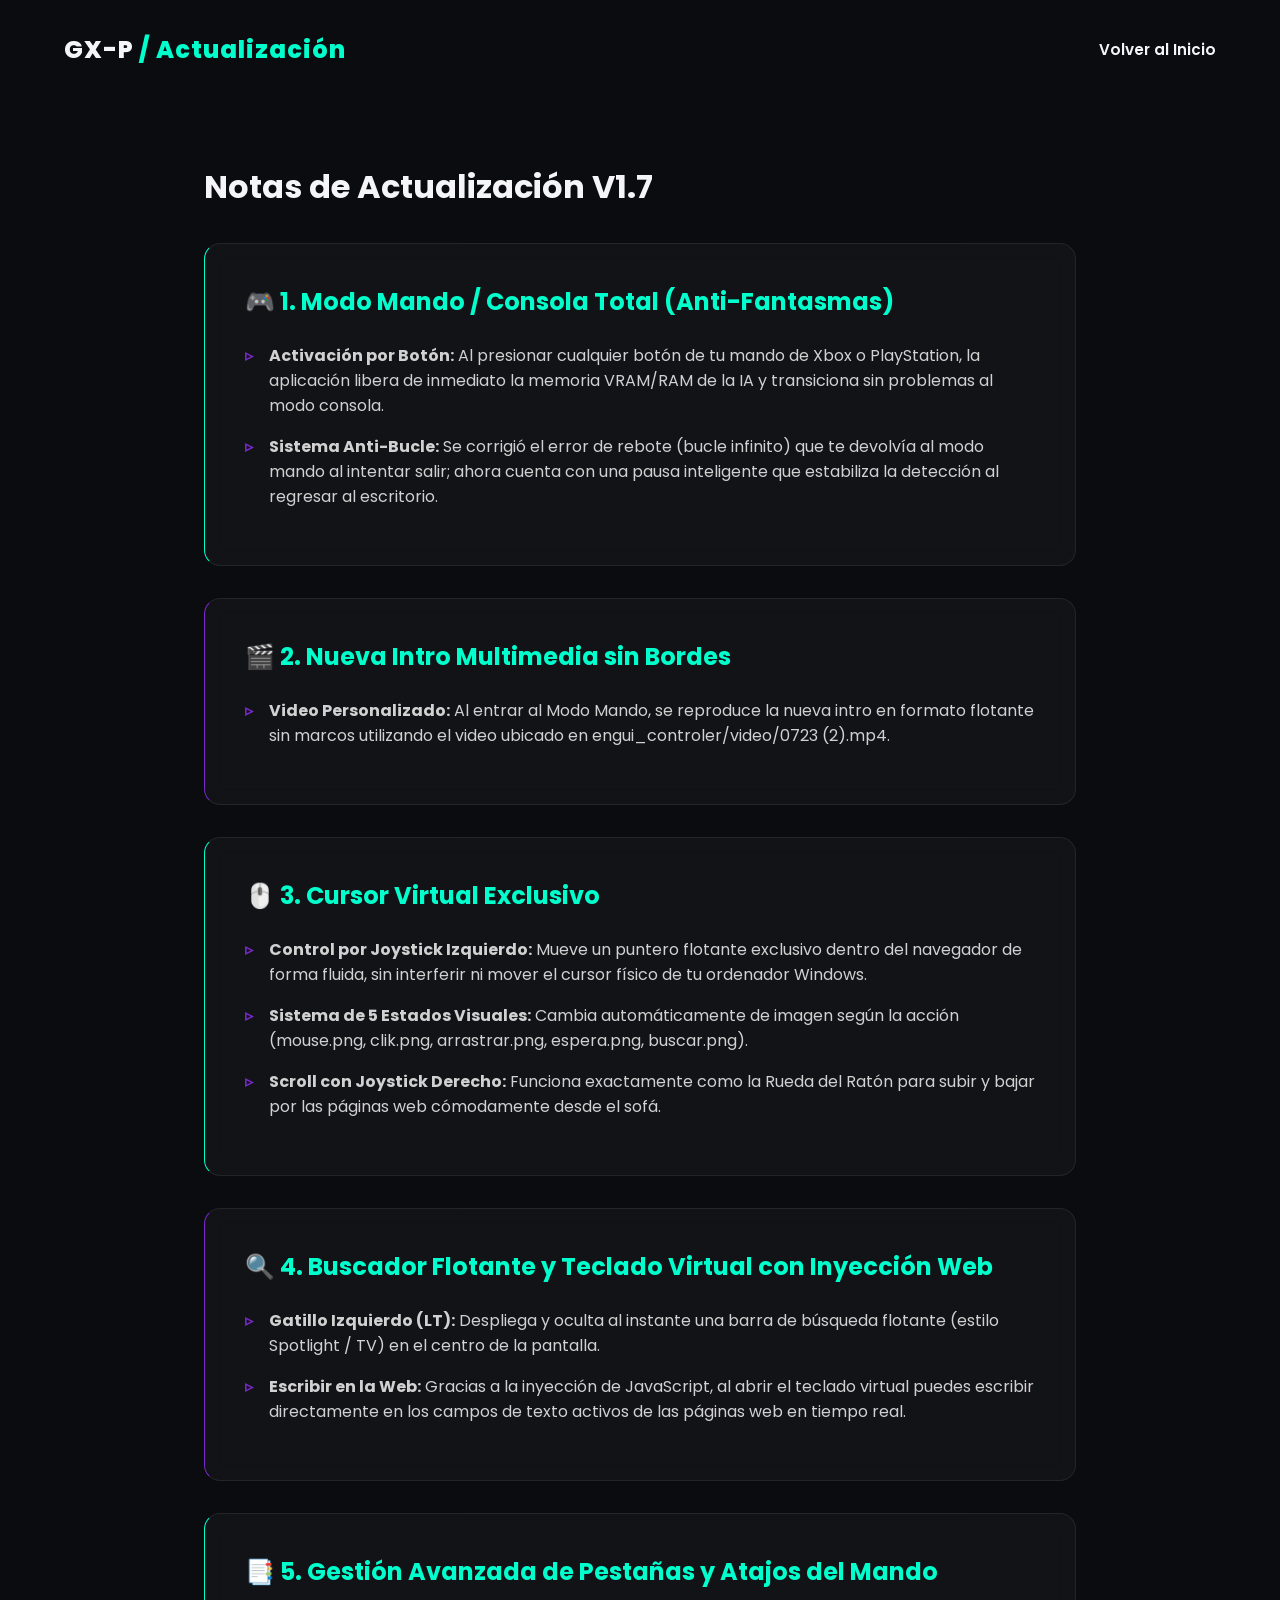
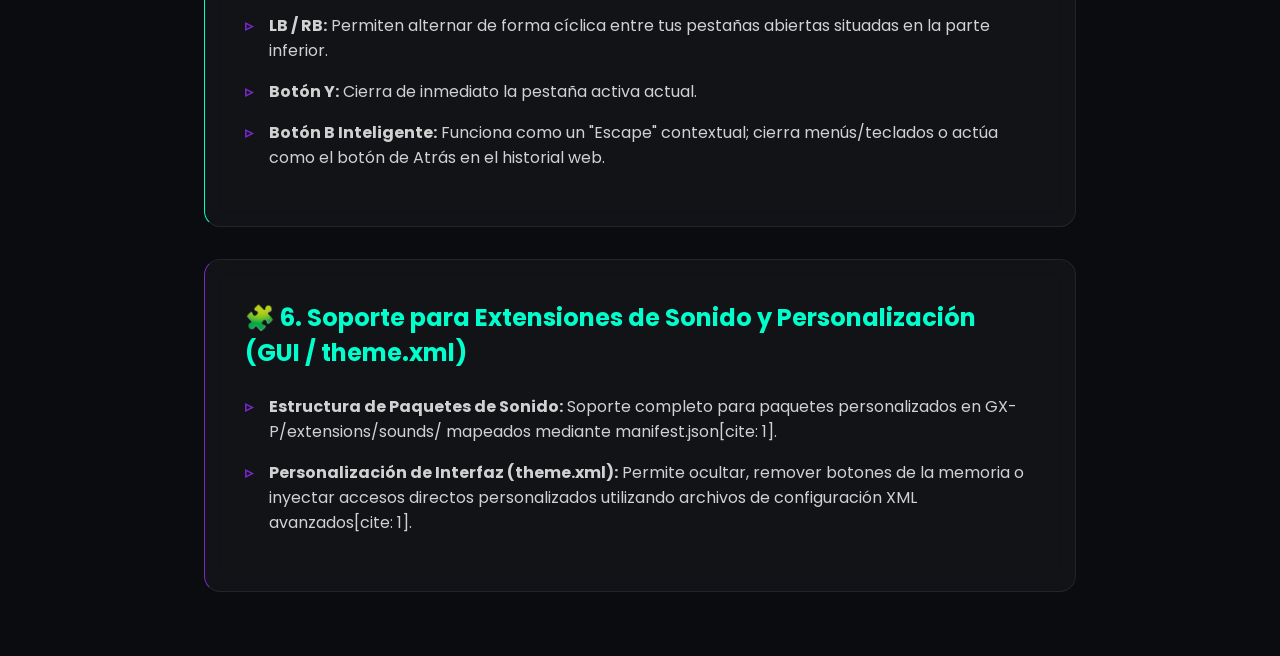
<file: actualizacion.html>
<!DOCTYPE html>
<html lang="es">
<head>
    <meta charset="UTF-8">
    <title>Actualizaciones - PAIX</title>
    <link rel="stylesheet" href="style.css">
    <link rel="stylesheet" href="actu.css"> <!-- Vinculado -->
</head>
<body>
    <header>
        <div class="logo">GX-P<span> / Actualización</span></div>
        <nav class="top-nav"><a href="index.html">Volver al Inicio</a></nav>
    </header>

    <main class="update-main">
        <h1>Notas de Actualización V1.7</h1>
        <div class="update-container">
            <section class="update-card border-cyan">
                <h2>🎮 1. Modo Mando / Consola Total (Anti-Fantasmas)</h2>
                <ul>
                    <li><strong>Activación por Botón:</strong> Al presionar cualquier botón de tu mando de Xbox o PlayStation, la aplicación libera de inmediato la memoria VRAM/RAM de la IA y transiciona sin problemas al modo consola.</li>
                    <li><strong>Sistema Anti-Bucle:</strong> Se corrigió el error de rebote (bucle infinito) que te devolvía al modo mando al intentar salir; ahora cuenta con una pausa inteligente que estabiliza la detección al regresar al escritorio.</li>
                </ul>
            </section>

            <section class="update-card border-purple">
                <h2>🎬 2. Nueva Intro Multimedia sin Bordes</h2>
                <ul>
                    <li><strong>Video Personalizado:</strong> Al entrar al Modo Mando, se reproduce la nueva intro en formato flotante sin marcos utilizando el video ubicado en <code>engui_controler/video/0723 (2).mp4</code>.</li>
                </ul>
            </section>

            <section class="update-card border-cyan">
                <h2>🖱️ 3. Cursor Virtual Exclusivo</h2>
                <ul>
                    <li><strong>Control por Joystick Izquierdo:</strong> Mueve un puntero flotante exclusivo dentro del navegador de forma fluida, sin interferir ni mover el cursor físico de tu ordenador Windows.</li>
                    <li><strong>Sistema de 5 Estados Visuales:</strong> Cambia automáticamente de imagen según la acción (<code>mouse.png</code>, <code>clik.png</code>, <code>arrastrar.png</code>, <code>espera.png</code>, <code>buscar.png</code>).</li>
                    <li><strong>Scroll con Joystick Derecho:</strong> Funciona exactamente como la Rueda del Ratón para subir y bajar por las páginas web cómodamente desde el sofá.</li>
                </ul>
            </section>

            <section class="update-card border-purple">
                <h2>🔍 4. Buscador Flotante y Teclado Virtual con Inyección Web</h2>
                <ul>
                    <li><strong>Gatillo Izquierdo (LT):</strong> Despliega y oculta al instante una barra de búsqueda flotante (estilo Spotlight / TV) en el centro de la pantalla.</li>
                    <li><strong>Escribir en la Web:</strong> Gracias a la inyección de JavaScript, al abrir el teclado virtual puedes escribir directamente en los campos de texto activos de las páginas web en tiempo real.</li>
                </ul>
            </section>

            <section class="update-card border-cyan">
                <h2>📑 5. Gestión Avanzada de Pestañas y Atajos del Mando</h2>
                <ul>
                    <li><strong>LB / RB:</strong> Permiten alternar de forma cíclica entre tus pestañas abiertas situadas en la parte inferior.</li>
                    <li><strong>Botón Y:</strong> Cierra de inmediato la pestaña activa actual.</li>
                    <li><strong>Botón B Inteligente:</strong> Funciona como un "Escape" contextual; cierra menús/teclados o actúa como el botón de Atrás en el historial web.</li>
                </ul>
            </section>

            <section class="update-card border-purple">
                <h2>🧩 6. Soporte para Extensiones de Sonido y Personalización (GUI / theme.xml)</h2>
                <ul>
                    <li><strong>Estructura de Paquetes de Sonido:</strong> Soporte completo para paquetes personalizados en <code>GX-P/extensions/sounds/</code> mapeados mediante <code>manifest.json</code>[cite: 1].</li>
                    <li><strong>Personalización de Interfaz (theme.xml):</strong> Permite ocultar, remover botones de la memoria o inyectar accesos directos personalizados utilizando archivos de configuración XML avanzados[cite: 1].</li>
                </ul>
            </section>
        </div>
    </main>

    <script src="actu.js"></script> <!-- Vinculado -->
</body>
</html>
</file>
<file: style.css>
@import url('https://fonts.googleapis.com/css2?family=Poppins:wght@300;400;600;800&display=swap');

:root {
    --bg-color: #0b0c10;
    --card-bg: rgba(255, 255, 255, 0.03);
    --border-color: rgba(255, 255, 255, 0.08);
    --primary-color: #00ffcc;
    --secondary-color: #7928ca;
    --text-color: #f5f5f7;
}

* {
    margin: 0;
    padding: 0;
    box-sizing: border-box;
    font-family: 'Poppins', sans-serif;
    scroll-behavior: smooth;
}

body {
    background-color: var(--bg-color);
    color: var(--text-color);
    overflow-x: hidden;
}

/* Efectos de brillo ambiental mejorados */
.background-glow {
    position: fixed;
    width: 50vw;
    height: 50vh;
    z-index: -1;
    pointer-events: none;
    filter: blur(80px);
}

.glow-1 {
    top: -15%;
    left: -10%;
    background: radial-gradient(circle, rgba(121, 40, 202, 0.2) 0%, transparent 70%);
}

.glow-2 {
    bottom: -15%;
    right: -10%;
    background: radial-gradient(circle, rgba(0, 255, 204, 0.1) 0%, transparent 70%);
}

header {
    padding: 2rem 5%;
    display: flex;
    justify-content: space-between;
    align-items: center;
}

.logo {
    display: flex;
    align-items: center;
    font-size: 1.5rem;
    font-weight: 800;
    letter-spacing: 1px;
}

.logo-img {
    height: 38px;
    margin-right: 12px;
}

.logo span {
    color: var(--primary-color);
    margin-left: 5px;
}

/* Navegación Superior */
.top-nav {
    display: flex;
    gap: 1.5rem;
    align-items: center;
}

.top-nav a {
    color: var(--text-color);
    text-decoration: none;
    font-weight: 600;
    font-size: 0.95rem;
    transition: color 0.3s ease;
}

.top-nav a:hover {
    color: var(--primary-color);
}

.update-link {
    background: rgba(121, 40, 202, 0.2);
    padding: 0.6rem 1.2rem;
    border-radius: 10px;
    border: 1px solid var(--secondary-color);
    transition: all 0.3s ease !important;
}

.update-link:hover {
    background: rgba(121, 40, 202, 0.4);
    box-shadow: 0 0 15px rgba(121, 40, 202, 0.4);
}

/* Estilos de Hero */
.hero {
    min-height: 80vh;
    padding: 2rem 5%;
    display: flex;
    align-items: center;
    justify-content: space-between;
    gap: 3rem;
}

.hero-text {
    max-width: 50%;
}

.badge {
    background: linear-gradient(90deg, var(--secondary-color), var(--primary-color));
    padding: 0.4rem 1rem;
    border-radius: 20px;
    font-size: 0.75rem;
    font-weight: 600;
    display: inline-block;
    margin-bottom: 1.5rem;
    letter-spacing: 0.5px;
}

.hero-text h1 {
    font-size: 3.2rem;
    line-height: 1.2;
    margin-bottom: 1.5rem;
}

.hero-text h1 span {
    background: linear-gradient(45deg, var(--primary-color), #0070f3);
    -webkit-background-clip: text;
    -webkit-text-fill-color: transparent;
}

.hero-text p {
    color: #a1a1aa;
    font-size: 1.05rem;
    line-height: 1.6;
    margin-bottom: 2rem;
}

.cta-buttons {
    display: flex;
    gap: 1rem;
    align-items: center;
}

/* Contenedor de la Imagen con Estilo */
.hero-image-container {
    max-width: 45%;
    border-radius: 16px;
    border: 1px solid var(--border-color);
    background: var(--card-bg);
    padding: 10px;
    backdrop-filter: blur(10px);
    box-shadow: 0 20px 40px rgba(0, 0, 0, 0.4);
}

.hero-image-container img {
    width: 100%;
    display: block;
    border-radius: 10px;
}

/* Botones y otros */
.btn-primary {
    background-color: var(--text-color);
    color: var(--bg-color);
    padding: 0.8rem 2rem;
    border-radius: 8px;
    text-decoration: none;
    font-weight: 600;
    transition: transform 0.2s ease, box-shadow 0.2s ease;
}

.btn-primary:hover {
    transform: translateY(-2px);
    box-shadow: 0 5px 20px rgba(245, 245, 247, 0.2);
}

.btn-secondary {
    color: var(--text-color);
    text-decoration: none;
    font-weight: 600;
    padding: 0.8rem 1.5rem;
    transition: color 0.2s ease;
}

.btn-secondary:hover {
    color: var(--primary-color);
}

.tc-btn {
    display: inline-block;
    padding: 0.6rem 1.8rem;
    border: 1px solid var(--border-color);
    border-radius: 30px;
    color: var(--primary-color);
    text-decoration: none;
    font-size: 0.9rem;
    font-weight: 600;
    background: rgba(0, 255, 204, 0.05);
    transition: background 0.3s ease, box-shadow 0.3s ease;
}

.tc-btn:hover {
    background: rgba(0, 255, 204, 0.1);
    box-shadow: 0 0 10px rgba(0, 255, 204, 0.2);
}

/* Estilos de Actualizaciones */
.update-main {
    padding: 4rem 5%;
    max-width: 1000px;
    margin: 0 auto;
}

.update-container {
    display: grid;
    grid-template-columns: 1fr;
    gap: 2rem;
    margin-top: 2rem;
}

.update-card {
    background: var(--card-bg);
    padding: 2.5rem;
    border-radius: 16px;
    backdrop-filter: blur(10px);
    transition: transform 0.3s ease;
    border-left: 5px solid transparent;
    border: 1px solid var(--border-color);
}

.border-cyan { border-left-color: var(--primary-color); }
.border-purple { border-left-color: var(--secondary-color); }

.update-card h2 {
    color: var(--primary-color);
    margin-bottom: 1.5rem;
}

.update-card li {
    margin-bottom: 1rem;
    padding-left: 1.5rem;
    position: relative;
    color: #d1d1d1;
    list-style: none;
}

.update-card li::before {
    content: "▹";
    position: absolute;
    left: 0;
    color: var(--secondary-color);
    font-weight: bold;
}

/* Footer */
footer {
    text-align: center;
    padding: 3rem 2rem;
    border-top: 1px solid var(--border-color);
    color: #666;
    display: flex;
    flex-direction: column;
    gap: 1rem;
    align-items: center;
}

@media (max-width: 968px) {
    .hero {
        flex-direction: column;
        text-align: center;
        padding-top: 2rem;
    }
    
    .hero-text {
        max-width: 100%;
    }

    .hero-image-container {
        max-width: 90%;
    }

    .cta-buttons {
        justify-content: center;
    }

    .top-nav {
        display: none; /* Puedes implementar un menú hamburguesa aquí después */
    }
}
</file>
<file: actu.css>
/* actu.css - Estilos específicos para Notas de Actualización */
.update-main {
    padding: 4rem 5%;
    max-width: 1000px;
    margin: 0 auto;
}

.update-container {
    display: grid;
    grid-template-columns: 1fr;
    gap: 2rem;
    margin-top: 2rem;
}

.update-card {
    background: rgba(255, 255, 255, 0.03);
    padding: 2.5rem;
    border-radius: 16px;
    backdrop-filter: blur(10px);
    transition: transform 0.3s ease;
}

.update-card h2 {
    color: var(--primary-color);
    margin-bottom: 1.5rem;
}

.update-card ul {
    list-style: none;
}

.update-card li {
    margin-bottom: 1rem;
    padding-left: 1.5rem;
    position: relative;
    color: #d1d1d1;
}

.update-card li::before {
    content: "▹";
    position: absolute;
    left: 0;
    color: var(--secondary-color);
    font-weight: bold;
}
</file>
